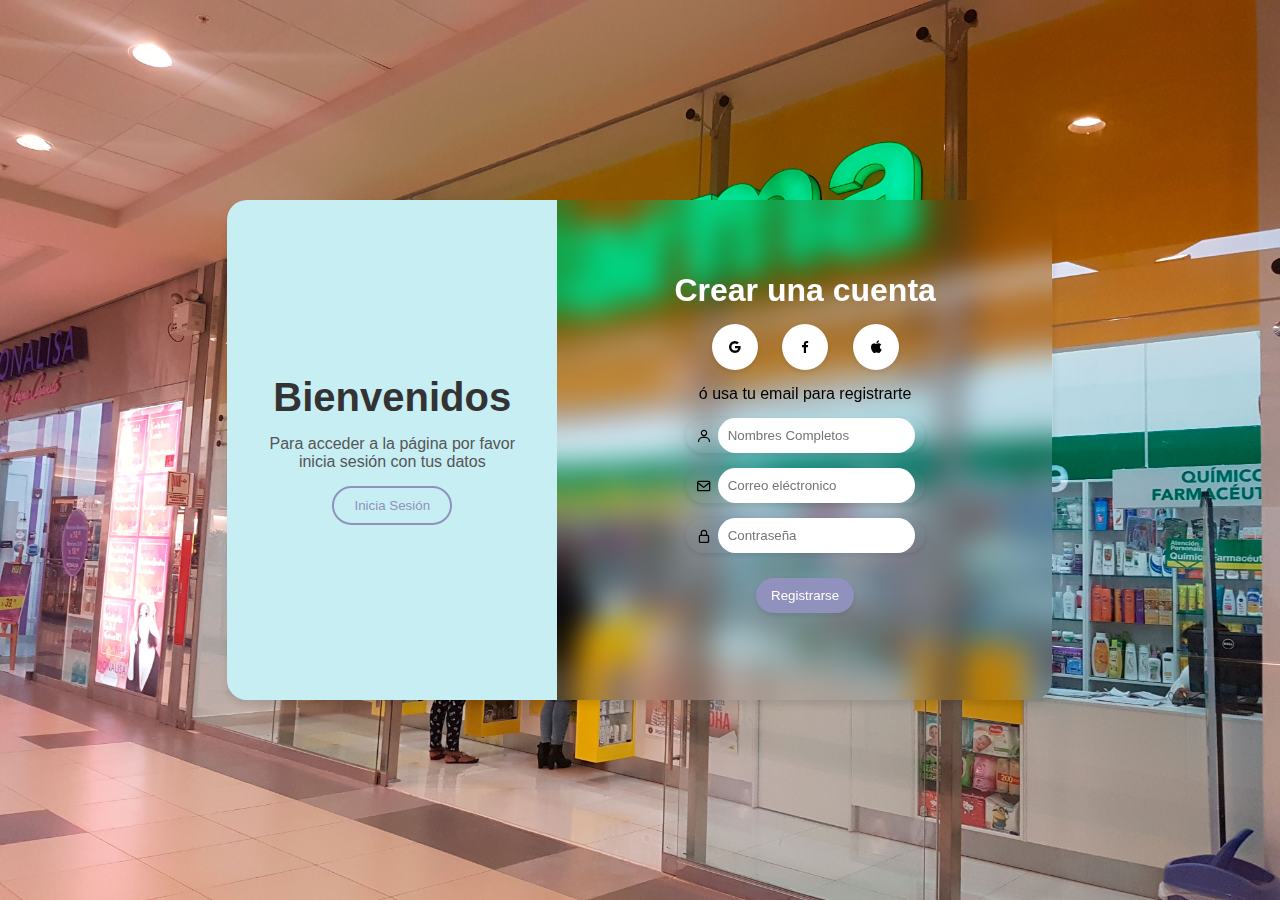
<file: Registro/registro.html>
<!DOCTYPE html>
<html lang="en">
<head>
    <meta charset="UTF-8">
    <meta name="viewport" content="width=device-width, initial-scale=1.0">
    <link rel="preconnect" href="https://fonts.googleapis.com">
    <link rel="preconnect" href="https://fonts.gstatic.com" crossorigin>
    <link href="https://fonts.googleapis.com/css2?family=Montserrat:ital,wght@0,300;0,400;0,500;0,700;1,600&display=swap" rel="stylesheet">
    <link href='https://unpkg.com/boxicons@2.1.4/css/boxicons.min.css' rel='stylesheet'>
    <link rel="stylesheet" href="registroStyle.css">
    <title>Registro</title>
    <link rel="icon" href="/imagenes/userRegistro.png" />
    
</head>
<body>
    <div class="container-form">
        <div class="information">
            <div class="info-childs">
                <h2>Bienvenidos</h2>
                <p>Para acceder a la página por favor inicia sesión con tus datos</p>
                <form action="/ISesion/ISesion.html">
                    <input type="submit" value="Inicia Sesión">
                </form>
            </div>
        </div>
        <div class="form-information">
            <div class="form-information-childs">
                <h2>Crear una cuenta</h2>
                <div class="icons">
                    <i class='bx bxl-google'></i>
                    <i class='bx bxl-facebook'></i>
                    <i class='bx bxl-apple' ></i>
                </div>
                <p>ó usa tu email para registrarte</p>
                <form class="form">
                    <label>
                        <i class='bx bx-user' ></i>
                        <input type="text" placeholder="Nombres Completos">
                    </label>
                    <label>
                        <i class='bx bx-envelope' ></i>
                        <input type="email" placeholder="Correo eléctronico">
                    </label>
                    <label>
                        <i class='bx bx-lock-alt'></i>
                        <input type="password" placeholder="Contraseña">
                    </label>
                    <input  type="submit" value="Registrarse">
                </form>
            </div>
        </div>
    </div>
</body>
</html>
</file>
<file: Registro/registroStyle.css>
*{
    padding: 0;
    margin: 0;
    box-sizing: border-box;
    font-family: 'Monserrat', sans-serif;
    transform: scale(1); 
}

body{
    display: flex;
    align-items: center;
    justify-content: center;
    height: 100vh;
    background-image: url(/imagenes/fondo.jpg);
    background-size: cover;
}

.container-form{
    display: flex;
    border-radius: 20px;
    box-shadow: 0 5px 7px rgba(0, 0, 0, .1);
    height: 500px;
    max-width: 1080px;
    transition: all 1s ease;
    margin: 12px;
}

.information{
    width: 40%;
    display: flex;
    align-items: center;
    text-align: center;
    background-color: #c7eef3;
    border-top-left-radius: 20px;
    border-bottom-left-radius: 20px;
}

.info-childs{
    width: 100%;
    padding: 0 30px;
}

.info-childs h2{
    font-size: 2.5rem;
    color: #333;
}

.info-childs p{
    margin: 15px 0;
    color: #555;
}

.info-childs input{
    background-color: transparent;
    outline: none;
    border: solid 2px #9191bd;
    border-radius: 20px;
    padding: 10px 20px;
    color: #9191bd;
    transition: background-color .3s ease;
}

.info-childs input:hover{
    background-color: #9191bd;
    border: none;
    color: #fff;
    box-shadow: 0 2px 5px rgba(0, 0, 0, .1);
}

.form-information{
    display: flex;
    align-items: center;
    justify-content: center;
    width: 60%;
    text-align: center;
    background-color: transparent;
    backdrop-filter: blur(15px);
    border-top-right-radius: 20px;
    border-bottom-right-radius: 20px;
}

.form-information-childs{
    padding: 0 30px;
}

.form-information-childs h2{
    color: #ffffff;
    font-size: 2rem;
}

.form-information-chids p{
    color: #555;
}

.icons{
    margin: 15px 0;
}

.icons i{
    border-radius: 50%;
    padding: 15px;
    cursor: pointer;
    margin: 0 10px;
    background-color: rgb(255, 255, 255);
    color: #000000;
    transition: background-color .3s ease;
    box-shadow: 0 2px 5px rgba(0, 0, 0, .1);
}

.icons i:hover{
    background-color: #000000;
    color: rgb(255, 255, 255);
}

.form{
    padding: 15px;
    margin: 30 0 0;
}

.form label{
    display: flex;
    align-items: center;
    margin-bottom: 15px;
    border-radius: 20px;
    padding: 0 10px;
    box-shadow: 0 2px 5px rgba(0, 0, 0, .1);
}

.form label input{
    width: 100%;
    padding: 10px;
    background-color: #fff;
    border: none;
    outline: none;
    border-radius: 20px;
    color: #333;
    margin-left: 6px;
}

.form input[type="submit"]{
    background-color: #9191bd;
    color: #fff;
    border-radius: 20px;
    border: none;
    padding: 10px 15px;
    cursor: pointer;
    margin-top: 10px;
    box-shadow: 0 2px 5px rgba(0, 0, 0, .1);
}

.form input[type="submit"]:hover{
    background-color: #7a7a9a;
}

/*RESPONSIVE FORM*/

@media screen and (max-width: 750px) {
    
    html{
        font-size: 12px;
    }
}

@media screen and (max-width: 580px) {
    
    html{
        font-size: 10px;
    }

    .container-form{
        height: auto;
        flex-direction: column;

    }

    .information{
        width: 100%;
        padding: 20px;
        border-top-right-radius: 20px;
        border-top-left-radius: 20px;
        border-bottom-left-radius: 0px;
        border-bottom-right-radius: 0px;
    }

    .form-information{
        width: 100%;
        padding: 20px;
        border-top-left-radius: 20px;
        border-bottom-right-radius: 0px;
    }
}
</file>
